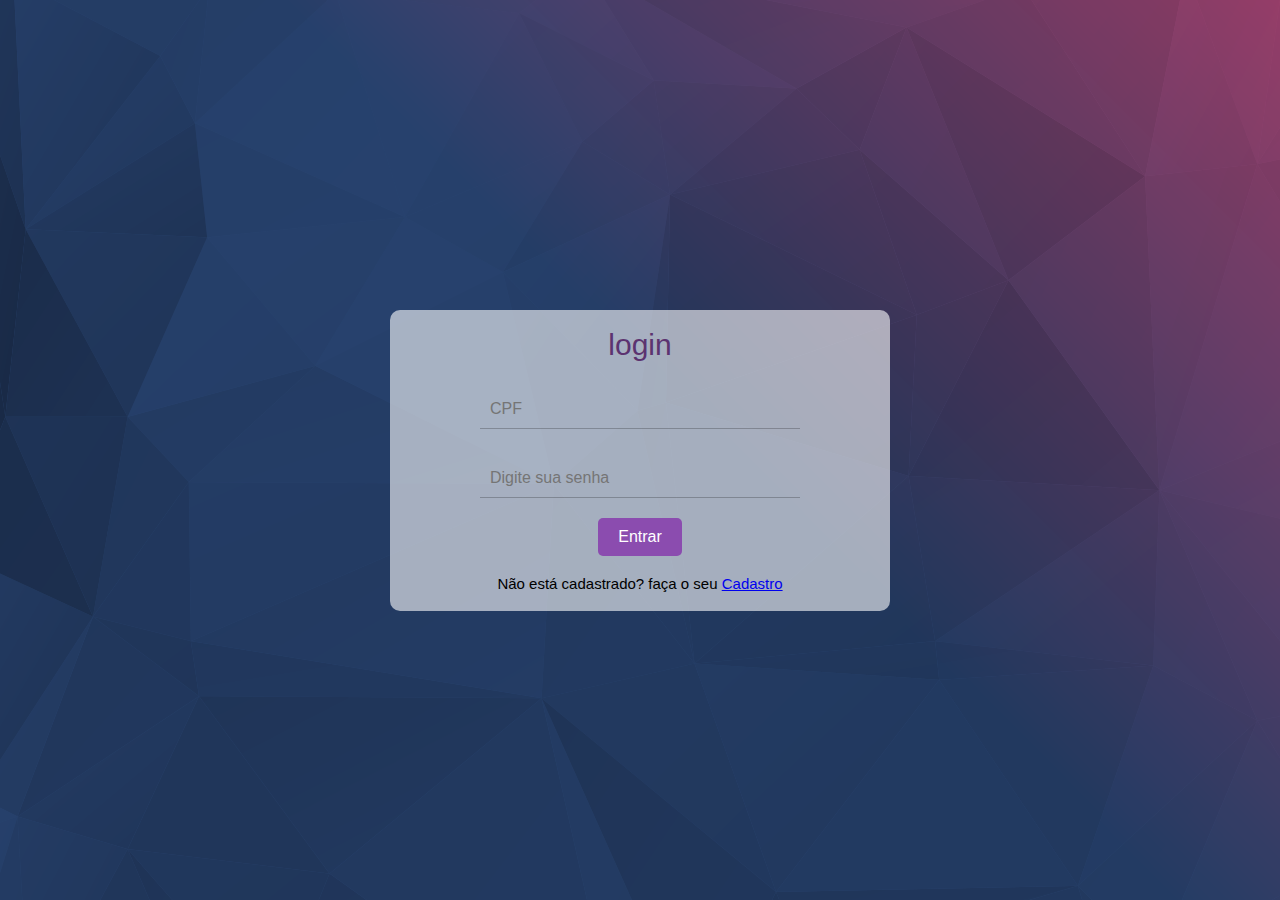
<file: index.html>
<!DOCTYPE html>
<html lang="en">
<head>
    <meta charset="UTF-8">
    <meta http-equiv="X-UA-Compatible" content="IE=edge">
    <meta name="viewport" content="width=device-width, initial-scale=1.0">
    <link rel="stylesheet" href="./css/reset.css">
    <link rel="stylesheet" href="./css/login.css">
    
    <title>Document</title>
</head>
<body>
    <form id="formlogin" autocomplete="off">
        <h1 id="title">login</h1>
        <div>
            <input placeholder="CPF" required type="number" id="cpf" name="cpf">
            <span id="erroCpfLogin">Usuário não cadastrado</span>
        </div>
        <div>
            <input placeholder="Digite sua senha" required type="password" id="senha" name="senha">
            <span id="erroSenhaLogin">Senha incorreta</span>
        </div>
        <div>
            <button id="buttonLogin">Entrar</button>
        </div>
        <span id="spanCadastro">Não está cadastrado? faça o seu <a href="./cadastro.html">Cadastro</a></span>
    </form>
    <script type="module" src="./js/login.js" ></script>
</body>
</html>
</file>
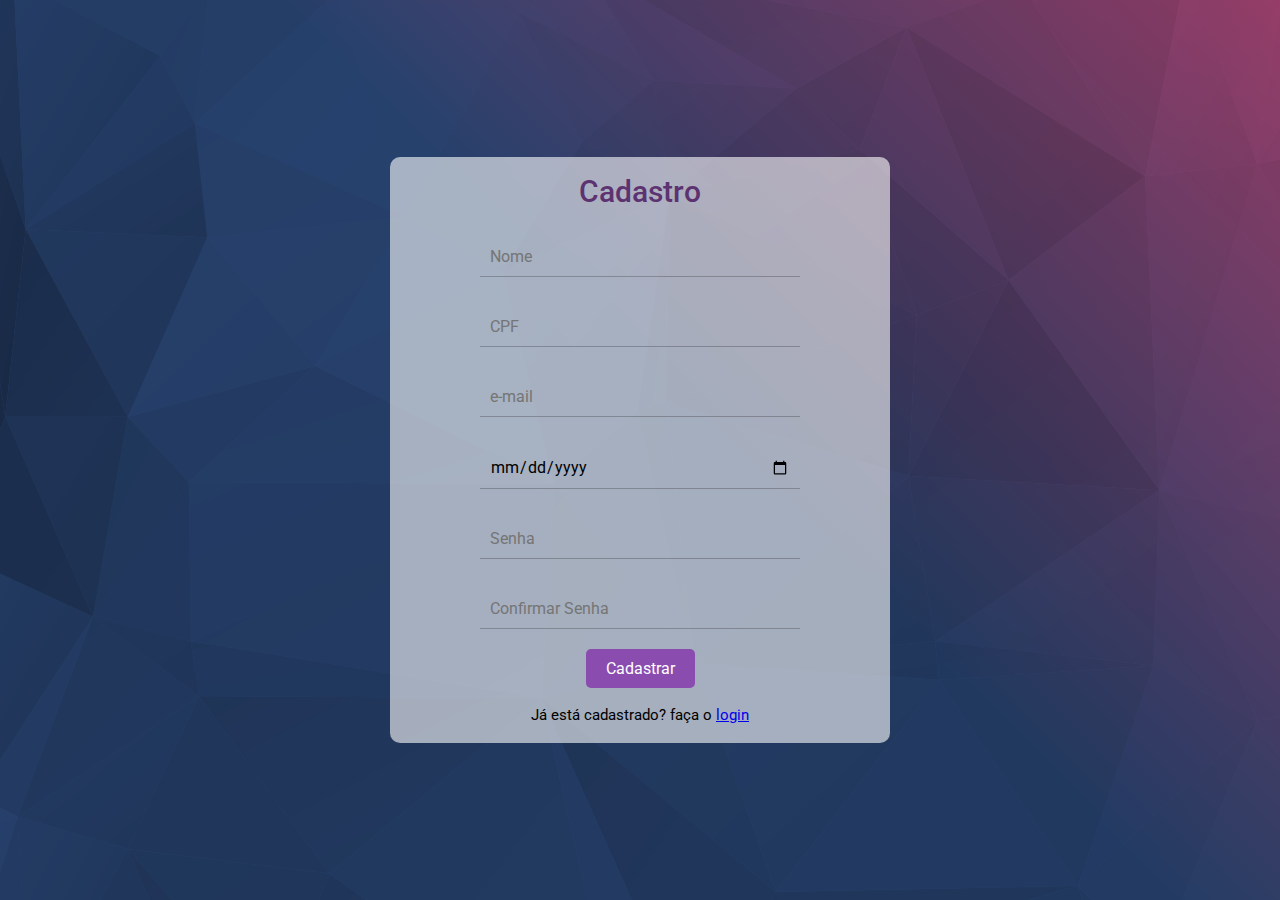
<file: cadastro.html>
<!DOCTYPE html>
<html lang="pt-BR">

<head>
    <meta charset="UTF-8">
    <meta http-equiv="X-UA-Compatible" content="IE=edge">
    <meta name="viewport" content="width=device-width, initial-scale=1.0">
    <link rel="preconnect" href="https://fonts.googleapis.com">
    <link rel="preconnect" href="https://fonts.gstatic.com" crossorigin>
    <link href="https://fonts.googleapis.com/css2?family=Roboto&display=swap" rel="stylesheet">
    <link rel="stylesheet" href="./css/Cadastro.css">
    <link rel="stylesheet" href="./css/reset.css">
    <title>Cadastro</title>
</head>

<body>
    <form id="form" autocomplete="off">
        <h1 id="title">Cadastro</h1>
        <div>
            <input placeholder="Nome" required type="text" id="nome" name="nome">
            <span id="spanErrorNome">O nome deve ter no mínimo três caracteres.</span>
        </div>
        
        <div>
            <input placeholder="CPF" required type="number" id="cpf" name="cpf">
            <span id="spanErrorTamanhoCPF">o CPF deve ter 11 dígitos.</span>
            <span id="spanErrorCPF">CPF já cadastrado.</span>
        </div>
        <div>
            <input placeholder="e-mail" required type="email" id="email" name="email">
        </div>
        <div>
            <input placeholder="dateBirth" required type="date" id="dateBirth" name="dateBirth">
        </div>
        <div>
            <input placeholder="Senha" required type="password" id="senha" name="senha">
            <span id="spanErrorSenhaTamanho">A senha deve ter entre 6 e 10 caracteres.</span>
        </div>
        <div>
            <input placeholder="Confirmar Senha" required type="password" id="confirmarSenha" name="confirmarsenha">
            <span id="spanErrorSenha">As senhas não são iguais.</span>
        </div>

        <button type="submit" id="buttonsubmit">Cadastrar</button>
        <span id="optionLogin">Já está cadastrado? faça o <a href="./index.html">login</a></span>
    </form>
    <div id="containerModal">
        <div id="content">
            <button id="closemodal">X</button>
            <span id="spanCadastro">Usuario cadastrado com sucesso!!</span>
        </div>
    </div>
    <script type="module" src="./js/cadastro.js"></script>
</body>

</html>
</file>
<file: css/login.css>
body {
    width: 100%;
    height: 100vh;
    display: flex;
    align-items: center;
    justify-content: center;
    background-image: url(../img/Poly_BG_Grad\ \(1\)_0_1.png);
}
form {
    display: flex;
    flex-direction: column;
    align-items: center;
    justify-content: center;
    margin-top: 20px;
    background-color: #ffffff98;
    width: 500px;
    border-radius: 10px;
}
div {
    display: flex;
    flex-direction: column;
    width: auto;
}
input {
    font-size: 16px;
    font-family: 'Roboto', sans-serif;
    padding: 10px;
    margin-top: 30px;
    border: none;
    width: 300px;
    background-color: transparent;
    border-bottom: 1px solid #0000003a;
}
input[type=number]::-webkit-inner-spin-button { 
    -webkit-appearance: none;
    
}
input[type=number] { 
   -moz-appearance: textfield;
   appearance: textfield;
}
input:focus {
    box-shadow: 0 0 0 0;
    outline: 0;
}
button {
    padding: 10px 20px;
    background-color: #8b4caf;
    color: white;
    border: none;
    border-radius: 5px;
    margin-top: 20px;
    font-size: 16px;
    font-family: 'Roboto', sans-serif;
    cursor: pointer;
}
button:active{
    transform: scale(0.95);
}

#buttonLogin{
    margin-bottom: 20px;
}

#title{
    font-size: 30px;
    font-weight: 500;
    margin-top: 20px;
    font-family: 'Roboto', sans-serif;
    color: #5c3370
}
#spanCadastro{
    font-family: 'Roboto', sans-serif;
    font-size: 15px;
    margin-bottom: 20px;
}

#erroCpfLogin{
    color: #ff0000;
    font-family: 'Roboto', sans-serif;
    font-size: 15px;
    margin-top: 10px;
    display: none;
    transition: all .4s;
}


#erroSenhaLogin{
    color: #ff0000;
    font-family: 'Roboto', sans-serif;
    font-size: 15px;
    margin-top: 10px;
    display: none;
    transition: all .4s;
}
</file>
<file: css/Cadastro.css>
body {
    width: 100%;
    height: 100vh;
    display: flex;
    align-items: center;
    justify-content: center;
    background-image: url(../img/Poly_BG_Grad\ \(1\)_0_1.png);
}
form {
    display: flex;
    flex-direction: column;
    align-items: center;
    justify-content: center;
    margin-top: 20px;
    background-color: #ffffff98;
    width: 500px;
    border-radius: 10px;
}
#title {
    font-size: 30px;
    font-weight: 500;
    margin-top: 20px;
    font-family: 'Roboto', sans-serif;
    color: #5c3370
}
div {
    display: flex;
    flex-direction: column;
}
input {
    font-size: 16px;
    font-family: 'Roboto', sans-serif;
    padding: 10px;
    margin-top: 30px;
    border: none;
    width: 300px;
    background-color: transparent;
    border-bottom: 1px solid #0000003a;
}
input[type=number]::-webkit-inner-spin-button { 
    -webkit-appearance: none;
    
}
input[type=number] { 
   -moz-appearance: textfield;
   appearance: textfield;

}
input:focus {
    box-shadow: 0 0 0 0;
    outline: 0;
}

button {
    padding: 10px 20px;
    background-color: #8b4caf;
    color: white;
    border: none;
    border-radius: 5px;
    margin-top: 20px;
    font-size: 16px;
    font-family: 'Roboto', sans-serif;
    cursor: pointer;
}
button:active{
    transform: scale(0.95);
}

#spanErrorSenha{
    color: #ff0000;
    font-family: 'Roboto', sans-serif;
    font-size: 15px;
    margin-top: 10px;
    display: none;
    transition: all .4s;
}
#spanErrorCPF{
    color: #ff0000;
    font-family: 'Roboto', sans-serif;
    font-size: 15px;
    margin-top: 10px;
    display: none;
    transition: all .4s;
}
#spanErrorNome{
    color: #ff0000;
    font-family: 'Roboto', sans-serif;
    font-size: 15px;
    margin-top: 10px;
    display: none;
    transition: all .4s;
}
#spanErrorSenhaTamanho{
    color: #ff0000;
    font-family: 'Roboto', sans-serif;
    font-size: 15px;
    margin-top: 10px;
    display: none;
    transition: all .4s;
}
#spanErrorTamanhoCPF{
    color: #ff0000;
    font-family: 'Roboto', sans-serif;
    font-size: 15px;
    margin-top: 10px;
    display: none;
    transition: all .4s;
}
#optionLogin{
    font-family: 'Roboto', sans-serif;
    font-size: 15px;
    margin-top: 20px;
    margin-bottom: 20px;
}

#containerModal{
    position: absolute;
    width: 100%;
    height: 100vh;
    background-color: rgba(0, 0, 0, 0.6);
    display: none;
    align-items: center;
    justify-content: center;
}
#content{
    width: 300px;
    background-color: #FFF;
    display: flex;
    align-items: center;
    gap: 20px;
    border-radius: 5px;
}
#closemodal{
    margin: 0;
    padding: 5px 8px;
    margin-top: 4px;
    margin-left: 88%;
    width: 30px;
}
#spanCadastro{
    font-family: 'Roboto', sans-serif;
    font-size: 15px;
    margin-bottom: 20px;
}
</file>
